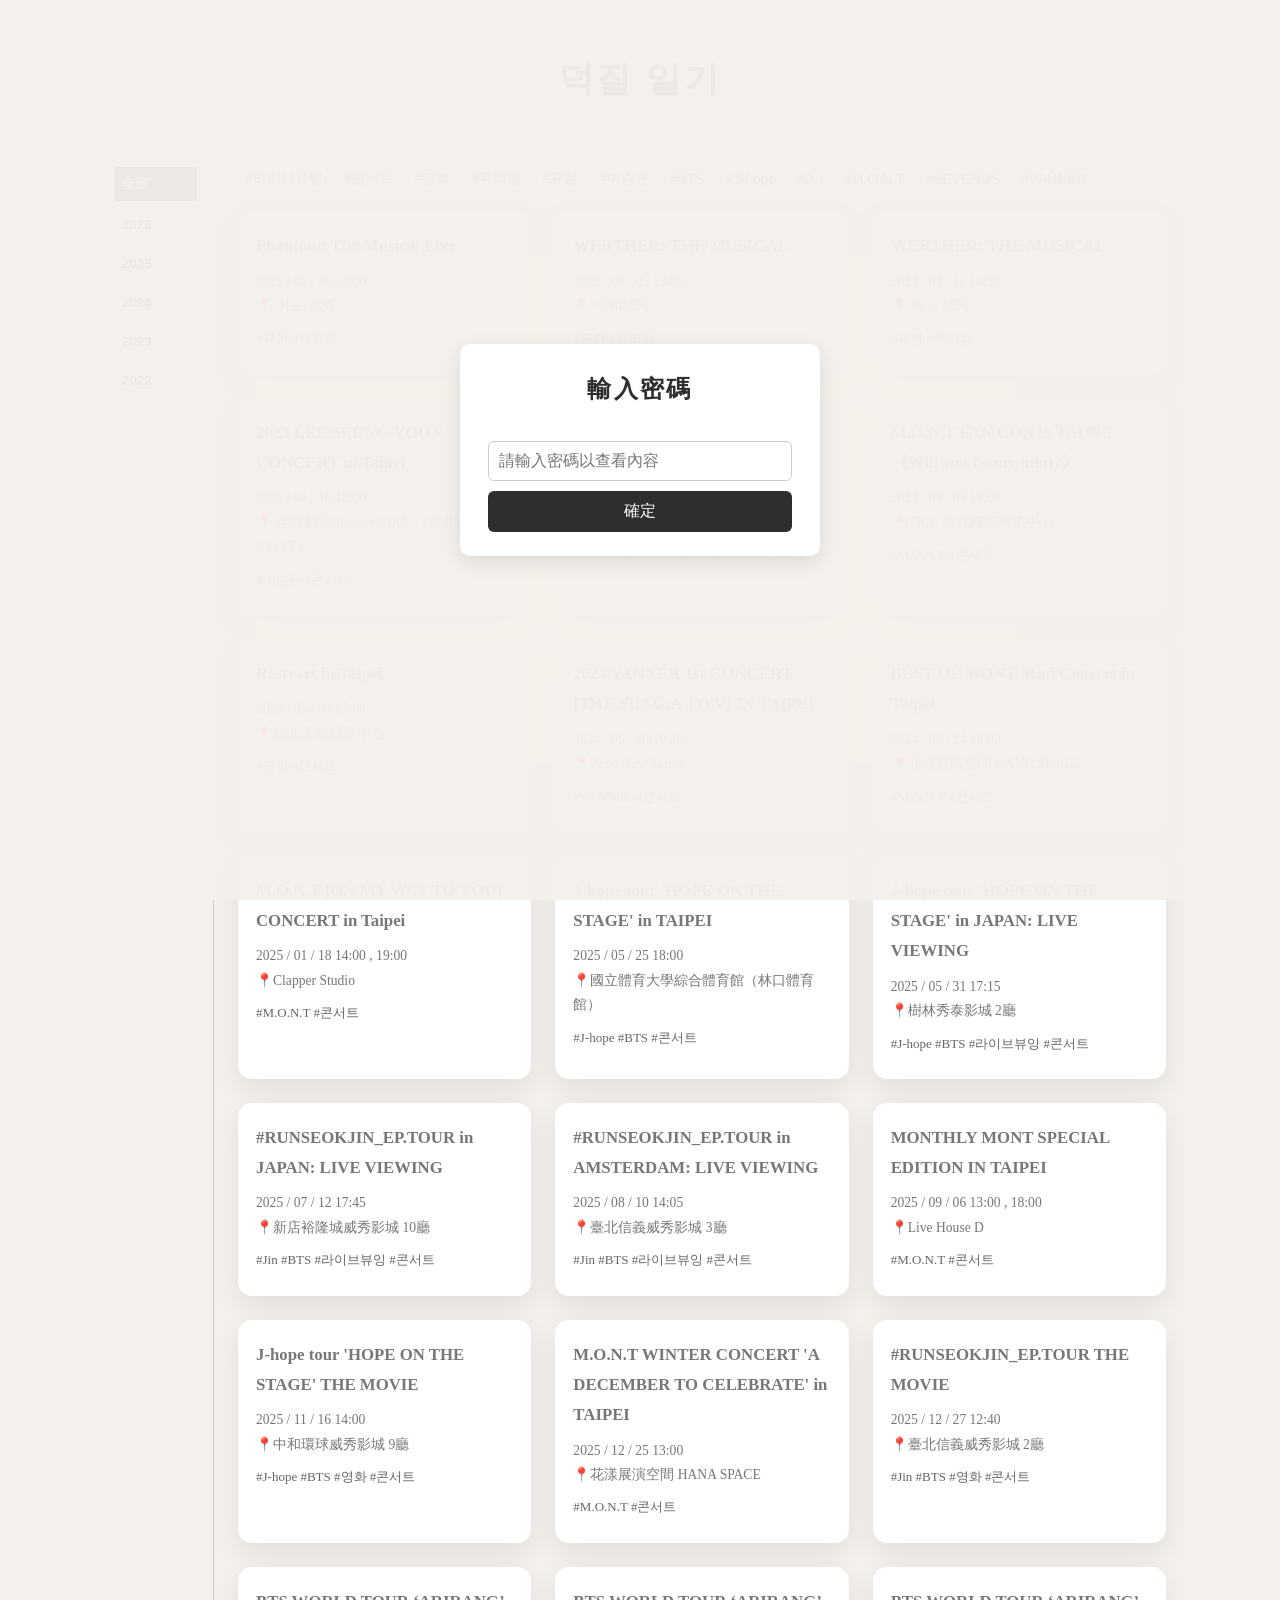
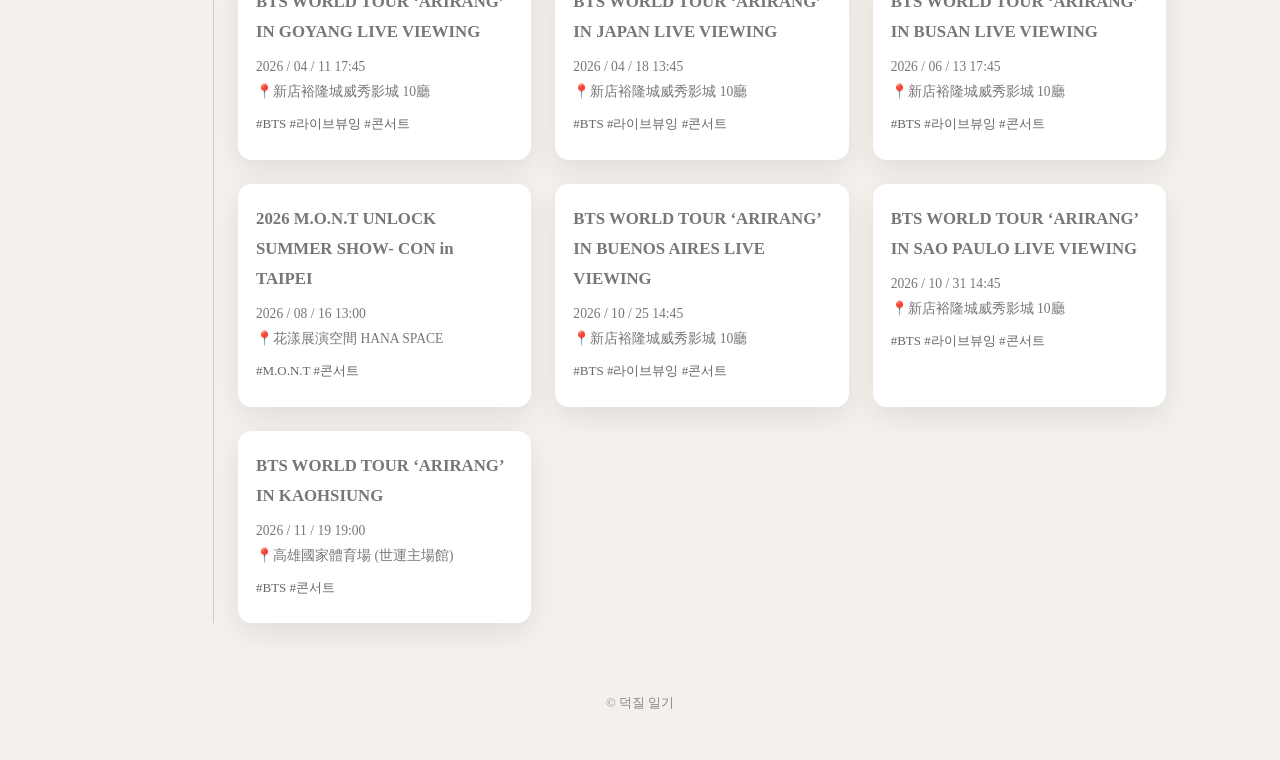
<file: index.html>
<!DOCTYPE html>
<html lang="zh-Hant">
<head>
  <meta charset="UTF-8" />
  <meta name="viewport" content="width=device-width, initial-scale=1.0" />
  <title>덕질 일기</title>
  <meta name="description" content="덕질 일기 — 演唱會後記回憶網站" />
  <link rel="stylesheet" href="styles.css" />
</head>
<body>

<!-- 密碼保護遮罩 -->
<div id="lock" style="position:fixed;inset:0;background:#f6f6f6;display:flex;align-items:center;justify-content:center;z-index:9999;">
<div style="background:#fff;padding:24px 28px;border-radius:10px;box-shadow:0 6px 20px rgba(0,0,0,.1);max-width:360px;width:90%;">
<h2 style="margin-top:0;">輸入密碼</h2>
<input id="pwd" type="password" placeholder="請輸入密碼以查看內容" style="width:100%;padding:10px;font-size:1em;margin:10px 0;" />
<button id="unlock" style="width:100%;padding:10px;font-size:1em;">確定</button>
<p id="pwd-error" style="color:#c00;display:none;margin-top:10px;">密碼錯誤</p>
</div>
</div>

  <!-- 🏠 主頁內容 -->
  <header class="site-header">
    <h1 class="site-title">덕질 일기</h1>
  </header>

  <div class="main-container">
    <!-- 左側年份目錄 -->
    <aside id="year-menu" class="year-menu"></aside>
    <!-- 標籤篩選區塊 -->
    <!-- 右側區塊（標籤 + 卡片） -->
    <div class="content-area">
      <div id="tag-filter" class="tag-filter"></div>
      <!-- 右側卡片主區 -->
      <main id="app" class="card-grid"></main>
      <!-- 演唱會卡片由 JavaScript 動態產生 -->
    </div>
  </div>
  
  <footer class="site-footer">
    <p>© 덕질 일기</p>
  </footer>

  <script src="data.js"></script>
  <script src="main.js"></script>

  <script>
  // =====================
  // 🔐 簡易密碼保護（前端）
  // =====================
  const SITE_PASSWORD = '170530'; // ⚠️ 前端密碼僅為簡易保護
  const lock = document.getElementById('lock');
  const pwdInput = document.getElementById('pwd');
  const unlockBtn = document.getElementById('unlock');
  const pwdError = document.getElementById('pwd-error');

  function tryUnlock() {
    if (pwdInput.value === SITE_PASSWORD) {
      // 不再記錄解鎖狀態，每次重新整理都需要重新輸入
      lock.style.display = 'none';
      pwdError.style.display = 'none';
    } else {
      pwdError.style.display = 'block';
    }
  }

  // 每次重新整理都重新上鎖，不自動解鎖

  unlockBtn.addEventListener('click', tryUnlock);
  pwdInput.addEventListener('keydown', (e) => {
    if (e.key === 'Enter') tryUnlock();
  });
  </script>

</body>
</html>
</file>
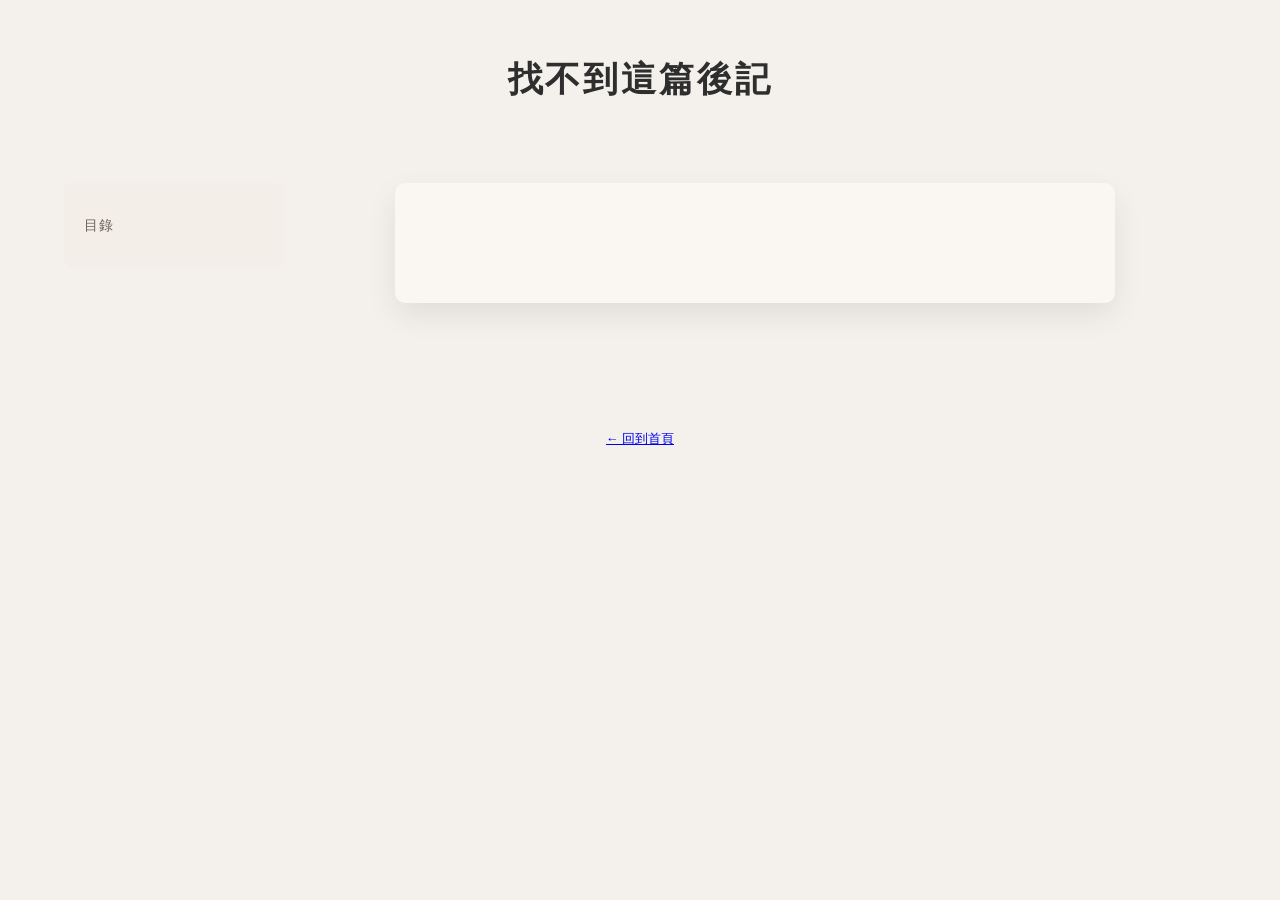
<file: post.html>
<!DOCTYPE html>
<html lang="zh-Hant">
<head>
  <meta charset="UTF-8" />
  <meta name="viewport" content="width=device-width, initial-scale=1.0" />
  <title>후기｜덕질 일기</title>
  <link rel="stylesheet" href="styles.css" />
</head>
<body>

  <header class="site-header">
    <h1 class="site-title" id="post-title"></h1>
  </header>

<div class="post-page">
  <aside class="toc-column">
    <nav id="toc" class="post-toc">
      <p class="toc-title">目錄</p>
      <ul></ul>
    </nav>
  </aside>
  
  <main class="content-column">
    <div class="post-paper">
      <div class="meta" id="post-meta"></div>
      <article id="post-content" style="white-space:pre-line;margin-top:24px;"></article>
    </div>
  </main>
</div>
  
  <footer class="site-footer">
    <p><a href="index.html">← 回到首頁</a></p>
  </footer>
  
  <button id="back-to-top" title="回到頂端">↑</button>
  
<script src="data.js"></script>
<script>
  // =====================
  // 後記頁資料讀取
  // =====================

  const backToTop = document.getElementById('back-to-top');
  window.addEventListener('scroll', () => {
    if (window.scrollY > 320) {
      backToTop.style.display = 'block';
    } else {
      backToTop.style.display = 'none';
    }
  });
  backToTop.addEventListener('click', () => {
    window.scrollTo({ top: 0, behavior: 'smooth' });
  });
  
  const params = new URLSearchParams(window.location.search);
  const postId = params.get('id');

  console.log("postId =", postId);

  const post = posts.find(p => p.id === postId);

  if (!post) {
    document.getElementById('post-title').textContent = '找不到這篇後記';
  } else {
    document.getElementById('post-title').textContent = post.title;
    const metaEl = document.getElementById('post-meta');

    metaEl.innerHTML = `
      ${post.date} ｜ 
      ${post.venue}
      ${post.fellow ? `<span class="fellow">${post.fellow}</span>` : ''}
    `;

  // =====================
  // 後記內容載入
  // =====================
  fetch(`${post.id}.html`)
    .then(res => {
      if (!res.ok) throw new Error('HTML 檔案不存在');
      return res.text();
    })
    .then(html => {
      const content = document.getElementById('post-content');
      content.innerHTML = html;
      generateTOC();
    })
    .catch(err => {
      console.error(err);
      document.getElementById('post-content').textContent = '後記內容載入失敗';
    });
  }
  // =====================
  // 產生目錄
  // =====================
  function generateTOC() {
    const tocWrapper = document.getElementById('toc');
    const tocList = tocWrapper.querySelector('ul');
    const headings = document.querySelectorAll('#post-content h3, #post-content h4');

    if (!headings.length) {
      tocWrapper.style.display = 'none';
      return;
    }

    tocList.innerHTML = '';

    let subList = null;

    headings.forEach((h, index) => {
      const id = `section-${index}`;
      h.id = id;

      const text = h.dataset.toc || h.textContent;
      
      if (h.tagName === 'H3') {
        const li = document.createElement('li');
        // ===== 包一層容器（箭頭 + 文字）=====
        const row = document.createElement('div');
        row.className = 'toc-row';

        // ===== 文字（負責跳轉）=====
        const link = document.createElement('a');
        link.href = `#${id}`;
        link.textContent = text;

        // ===== 箭頭（先不一定加）=====
        const arrow = document.createElement('span');
        arrow.className = 'toc-arrow';
        arrow.textContent = '▶';
        arrow.style.visibility = 'hidden';

        row.appendChild(arrow);
        row.appendChild(link);
        li.appendChild(row);

        // 建立子目錄容器
        const thisSubList = document.createElement('ul');
        thisSubList.className = 'toc-sublist collapsed';

        li.appendChild(thisSubList);
        tocList.appendChild(li);

        // 👉 點箭頭才展開
        arrow.addEventListener('click', (e) => {
          e.stopPropagation();

          const isCollapsed = thisSubList.classList.contains('collapsed');

          // 🔥 關閉全部
          document.querySelectorAll('.toc-sublist').forEach(ul => {
            ul.classList.add('collapsed');
          });
          document.querySelectorAll('.toc-arrow').forEach(a => {
            a.textContent = '▶';
          });

          // 🔥 開當前
          if (isCollapsed) {
            thisSubList.classList.remove('collapsed');
            arrow.textContent = '▼';
          }
        });
       
        // 👉 更新目前 subList（給 h4 用）
        subList = thisSubList;

      } else if (h.tagName === 'H4' && subList) {
        const li = document.createElement('li');
        li.className = 'toc-sub';

        const a = document.createElement('a');
        a.href = `#${id}`;
        a.textContent = text;

        li.appendChild(a);
        subList.appendChild(li);      
      }
    });
      // ✅ 最後統一判斷：有子目錄才顯示箭頭
    tocList.querySelectorAll('li').forEach(li => {
      const sub = li.querySelector('.toc-sublist');
      const arrow = li.querySelector('.toc-arrow');

      if (sub && sub.children.length > 0 && arrow) {
        arrow.style.visibility = 'visible';
      }
    });
 }

</script>

</body>
</html>
</file>
<file: styles.css>
/* 基本設定 */
* {
  box-sizing: border-box;
}

body {
  margin: 0;
  font-family: -apple-system, BlinkMacSystemFont, "Noto Serif TC", "PingFang TC", "Microsoft JhengHei", "Batang" , serif;
  background: #f4f1ec; /* 紙張米色 */
  color: #2e2e2e;
  line-height: 1.8;
}

/* 標題區 */
.site-header {
  text-align: center;
  padding: 48px 16px 32px;
}

.site-title {
  margin: 0;
  font-size: 2.2rem;
  font-weight: 600;
  letter-spacing: 0.08em;
}

.fellow {
  font-size: 0.7em;
  color: #E0D9D9;
}
/* ===== 新增：左右排版 ===== */
.main-container {
  display: flex;
  max-width: 1100px;
  margin: 0 auto;
  padding: 24px;
  gap: 24px;
}

/* 左側年份目錄 */
.year-menu {
  min-width: 100px;
  border-right: 1px solid #ccc;
  padding-right: 16px;
}

.year-menu button {
  display: block;
  width: 100%;
  margin-bottom: 8px;
  padding: 8px;
  border: none;
  background: none;
  text-align: left;
  cursor: pointer;
  font-weight: bold;
  color: #2e2e2e;
  transition: background-color 0.2s, color 0.2s;
}

.year-menu button:hover,
.year-menu button.active {
  color: #fff;
  background-color: #2e2e2e; /* 跟卡片文字深色搭配 */
  border-radius: 4px;
}

.content-area {
  flex: 1;
}

/* 左側標籤 */
.tag-filter {
  display: flex;
  gap: 7px;
  margin: 0 0 20px;
}

.tag-btn {
  display: inline-block;
  width: auto;
  border:none;
  padding: 3px 7px;
  font-size: 14px;
  cursor: pointer;
  background: transparent;
  color: #57595B;
  transition: color 0.2s;
}

.tag-btn:hover {
  background: transparent;
  font-weight: bold;
}

.tag-btn.active {
  width: auto;
  font-weight: bold;
  border: none;
  border-bottom: 2px solid #2e2e2e; /* 加上深灰色底線 */
  color: #57595B;
  background: transparent;
}

.tag-row {
  margin-top: 8px;
  font-size: 13px;
  color: #666;
}

/* 卡片排列 */
.card-grid {
  flex: 1; /* 右側占滿剩餘空間 */
  display: grid;
  grid-template-columns: repeat(auto-fill, minmax(240px, 1fr));
  gap: 24px;
  padding: 0; /* padding 已由 main-container 提供 */
}

/* 單張卡片 */
.card {
  background: #fff;
  font-size: .85rem;
  color: #777;
  border-radius: 14px;
  padding: 20px 18px 24px;
  box-shadow: 0 10px 28px rgba(0,0,0,0.08);
  cursor: pointer;
  transition: transform .2s ease, box-shadow .2s ease;
}

.card:hover {
  transform: translateY(-4px);
  box-shadow: 0 14px 34px rgba(0,0,0,0.12);
}

.card h3 {
  margin: 0 0 8px;
  font-size: 1.05rem;
  font-weight: 600;
}

/* =====================
   後記頁整體區域
===================== */
.post-page {
  display: grid;
  grid-template-columns: 220px 1fr;
  gap: 9px;

  max-width: 1200px;
  margin: 0 auto;
  padding: 40px 24px 80px;
}
/* =====================
   後記目錄
===================== */
.toc-column {
  position: relative;
}
.post-toc {
  position: sticky;
  top: 100px;
  max-height: 70vh;
  overflow-y: auto;
  background: #f3eee7;
  padding: 16px 20px;
  border-radius: 8px;
}

.toc-title {
  font-size: 14px;
  letter-spacing: 0.1em;
  color: #6f665c;
  margin-bottom: 12px;
}

.post-toc ul {
  list-style: none;
  padding: 0;
  margin: 0;
}

.post-toc li {
  margin-bottom: 4px;
}

.post-toc a {
  text-decoration: none;
  color: #3a3a3a;
  font-size: 14px;
  line-height: 1.2;
}

.post-toc a:hover {
  text-decoration: underline;
}

#toc li.toc-sub {
  margin-left: 20px;
  opacity: 0.85;
}
.post-toc li.toc-sub a {
  font-size: 0.85em;
}

/* h3 一行（箭頭 + 文字） */
.toc-row {
  display: flex;
  align-items: center;
  gap: 6px;
}
/* 箭頭 */
.toc-arrow {
  cursor: pointer;
  font-size: 12px;
  width: 14px;
  display: inline-block;
  color: #666;
}
/* 子目錄 */
.toc-sublist {
  list-style: none;
  padding-left: 16px;
  margin-top: 4px;
}
/* 子項目 */
.toc-sub {
  margin-bottom: 4px;
}
/* 收合狀態 */
.toc-sublist.collapsed {
  display: none;
}
/* 子目錄字體 */
.toc-sub a {
  font-size: 13px;
  opacity: 0.85;
}
/* =====================
   後記紙張本體
===================== */
.content-column {
  min-width: 0;
  display: flex;
  justify-content: center;
}
.post-paper {
  width: 100%;
  max-width: 720px;
  background: #faf7f2; /* 微米色、像日記紙 */
  padding: 48px 40px;
  border-radius: 10px;
  box-shadow: 0 12px 30px rgba(0, 0, 0, 0.08);
}
/* =====================
   後記資訊列
===================== */
.meta {
  font-size: .85rem;
  color: #777;
}

/* =====================
   後記內文
===================== */
#post-content {
  font-family: "Noto Serif TC" , "Batang" , serif;
  color: #2e2e2e;
}

@media (max-width: 768px) {
  .post-page {
    grid-template-columns: 1fr;
  }

  .post-toc {
    position: static;
    margin-bottom: 32px;
  }
}

#post-content ul, ol {
  margin-top: -7px;
  padding-top: 0;
}
#post-content li {
  margin-bottom: -20px;
}
#post-content h3, h4 {
  margin-bottom: -18px;
}
#post-content p {
  margin-top: 0;
  text-align: justify;
}
#post-content h3.separator {
  text-align: center;
  border-top: 3px dashed #6f665c;
  padding-top: 7px;
}
/* Footer */
.site-footer {
  text-align: center;
  padding: 32px 16px;
  font-size: .8rem;
  color: #888;
  clear: both;          /* 清除浮動 */
  display: block;       /* 保證 block */
}

#back-to-top {
  position: fixed;
  bottom: 34px;
  right: 34px;
  width: 34px;
  height: 34px;
  border: none;
  border-radius: 50%;
  background: #2e2e2e;
  color: #fff;
  cursor: pointer;
  font-size: 0.9rem;
  display: none; /* 預設隱藏 */
  z-index: 999;
  box-shadow: 0 4px 12px rgba(0,0,0,0.25);
  transition: opacity 0.3s ease;
}

#back-to-top:hover {
  background: #000;
  transform: scale(1.1);
}
/* 🔐 密碼鎖畫面微調 */
#lock {
  background: rgba(244,241,236,0.96) !important;
}

#lock h2 {
  text-align: center;
  letter-spacing: .1em;
}

#lock input {
  border-radius: 6px;
  border: 1px solid #ccc;
}

#lock button {
  border: none;
  background: #2e2e2e;
  color: #fff;
  border-radius: 6px;
  cursor: pointer;
}

#lock button:hover {
  background: #000;
}
</file>
